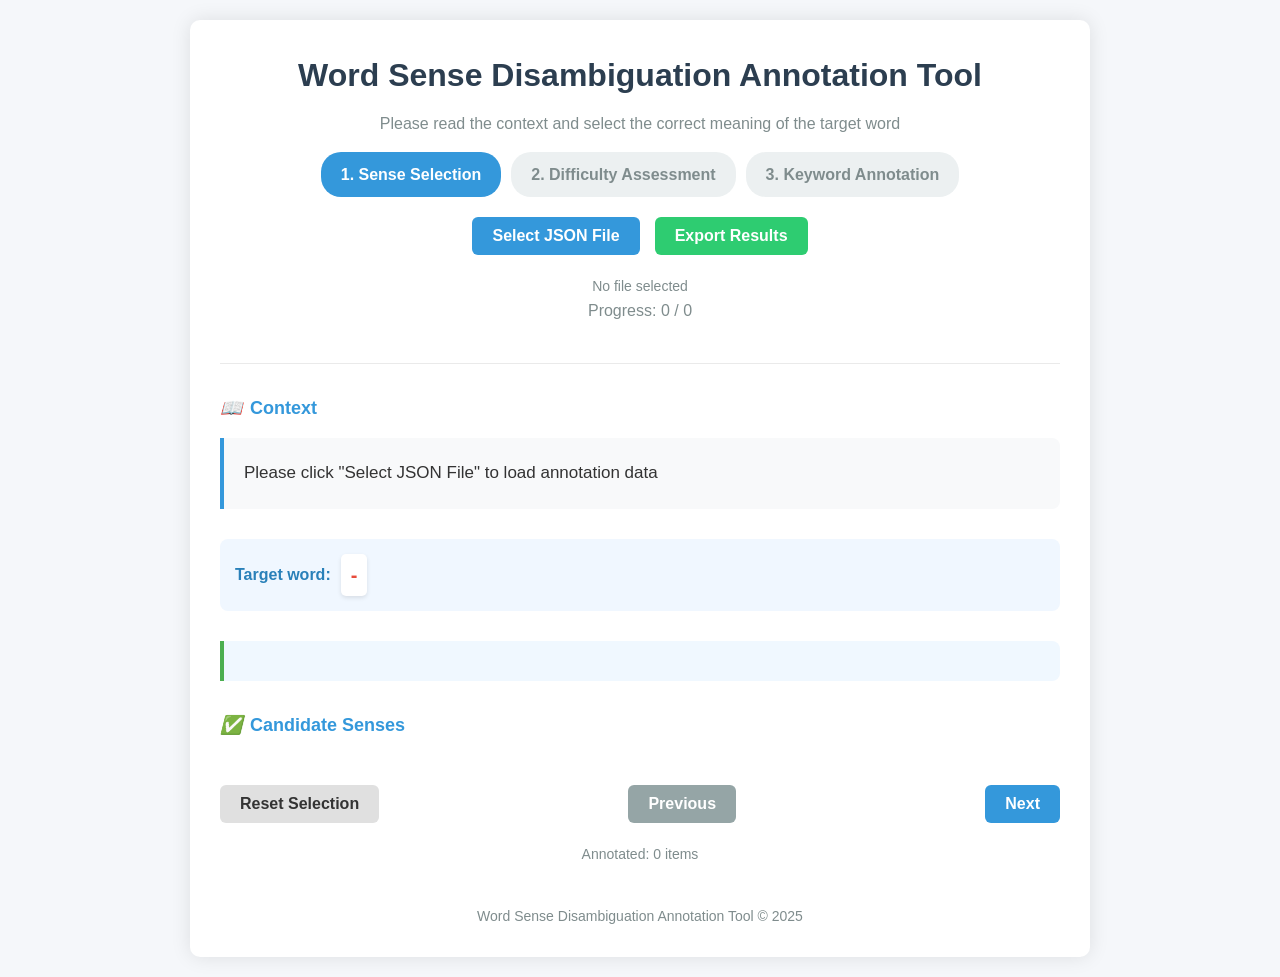
<file: annotation_interface/index.html>
<!DOCTYPE html>
<html lang="en">
<head>
    <meta charset="UTF-8">
    <meta name="viewport" content="width=device-width, initial-scale=1.0">
    <title>Word Sense Disambiguation Annotation Tool</title>
    <link rel="stylesheet" href="index.css">
</head>
<body>
    <div class="container">
        <header>
            <h1>Word Sense Disambiguation Annotation Tool</h1>
            <p class="description">Please read the context and select the correct meaning of the target word</p>
            
            <div class="stage-indicator">
                <div class="stage active" id="stage1">1. Sense Selection</div>
                <div class="stage" id="stage2">2. Difficulty Assessment</div>
                <div class="stage" id="stage3">3. Keyword Annotation</div>
            </div>
            
            <div class="data-controls">
                <input type="file" id="fileInput" accept=".json" style="display: none">
                <button id="loadDataBtn">Select JSON File</button>
                <button id="exportDataBtn">Export Results</button>
            </div>
            <div class="file-info" id="fileInfo">No file selected</div>
            
            <div class="progress">
                Progress: <span id="currentIndex">0</span> / <span id="totalItems">0</span>
            </div>
        </header>
        
        <!-- Stage 1: Sense Selection -->
        <div id="stage1-content">
            <div class="context-section">
                <h2 class="section-title">
                    <i>📖</i> Context
                </h2>
                <div class="context" id="context">
                    Please click "Select JSON File" to load annotation data
                </div>
            </div>
            
            <div class="target-section">
                <span class="target-label">Target word:</span>
                <span class="target-display" id="targetWord">-</span>
            </div>

            <!-- Options text display area -->
            <div class="options-text-display" id="optionsTextDisplay">
                <!-- Option text will be dynamically generated -->
            </div>

            <div class="options-section">
                <h2 class="section-title">
                    <i>✅</i> Candidate Senses
                </h2>
                <div class="options-grid" id="optionsContainer">
                    <!-- Options will be dynamically generated -->
                </div>
            </div>
        </div>
        
        <!-- Stage 2: Difficulty Assessment -->
        <div id="stage2-content" style="display: none;">
            <div class="difficulty-section">
                <h2 class="section-title">
                    <i>📊</i> Disambiguation Difficulty Assessment
                </h2>
                <div class="difficulty-options">
                    <div class="difficulty-option" data-level="1">
                        <div class="difficulty-level">1. Goblin</div>
                        <div class="difficulty-desc">This annotation does not require distinguishing between word senses or performing word sense disambiguation, e.g., only one candidate sense exists</div>
                    </div>
                    <div class="difficulty-option" data-level="2">
                        <div class="difficulty-level">2. Easy</div>
                        <div class="difficulty-desc">The answer can be selected immediately after reading the context, without re-reading or comparing options</div>
                    </div>
                    <div class="difficulty-option" data-level="3">
                        <div class="difficulty-level">3. Difficult</div>
                        <div class="difficulty-desc">The answer cannot be determined immediately after reading the context; requires additional thought, re-reading, or comparing candidate options</div>
                    </div>
                    <div class="difficulty-option" data-level="4">
                        <div class="difficulty-level">4. Impossible</div>
                        <div class="difficulty-desc">Cannot determine the answer, usually due to insufficient context information, ambiguous context, or multiple plausible answers because candidate senses are too similar</div>
                    </div>
                </div>
            </div>
        </div>
        
        <!-- Stage 3: Keyword Annotation -->
        <div id="stage3-content" style="display: none;">
            <div class="keywords-section">
                <h2 class="section-title">
                    <i>🔑</i> Keyword Annotation
                </h2>
                <div class="keywords-info">
                    Click words in the context to select the three most influential words for determining the target word's sense (order matters: earlier positions indicate higher importance)
                </div>
                <div class="context" id="context-keywords">
                    <!-- Clickable context will be dynamically generated -->
                </div>
                <div class="selected-keywords">
                    <div class="selected-keywords-title">Selected Keywords (<span id="selectedCount">0</span>/3):</div>
                    <div id="selectedKeywordsList"></div>
                </div>
            </div>
        </div>
        
        <div class="result" id="resultMessage"></div>
        
        <div class="actions">
            <button id="resetBtn">Reset Selection</button>
            <button id="prevBtn">Previous</button>
            <button id="nextBtn">Next</button>
            <button id="continueBtn" style="display: none;">Continue</button>
        </div>
        
        <div class="annotation-count">
            Annotated: <span id="annotationCount">0</span> items
        </div>
        
        <footer>
            <p>Word Sense Disambiguation Annotation Tool &copy; 2025</p>
        </footer>
    </div>
    <script src="index.js"></script>
</body>
</html>
</file>
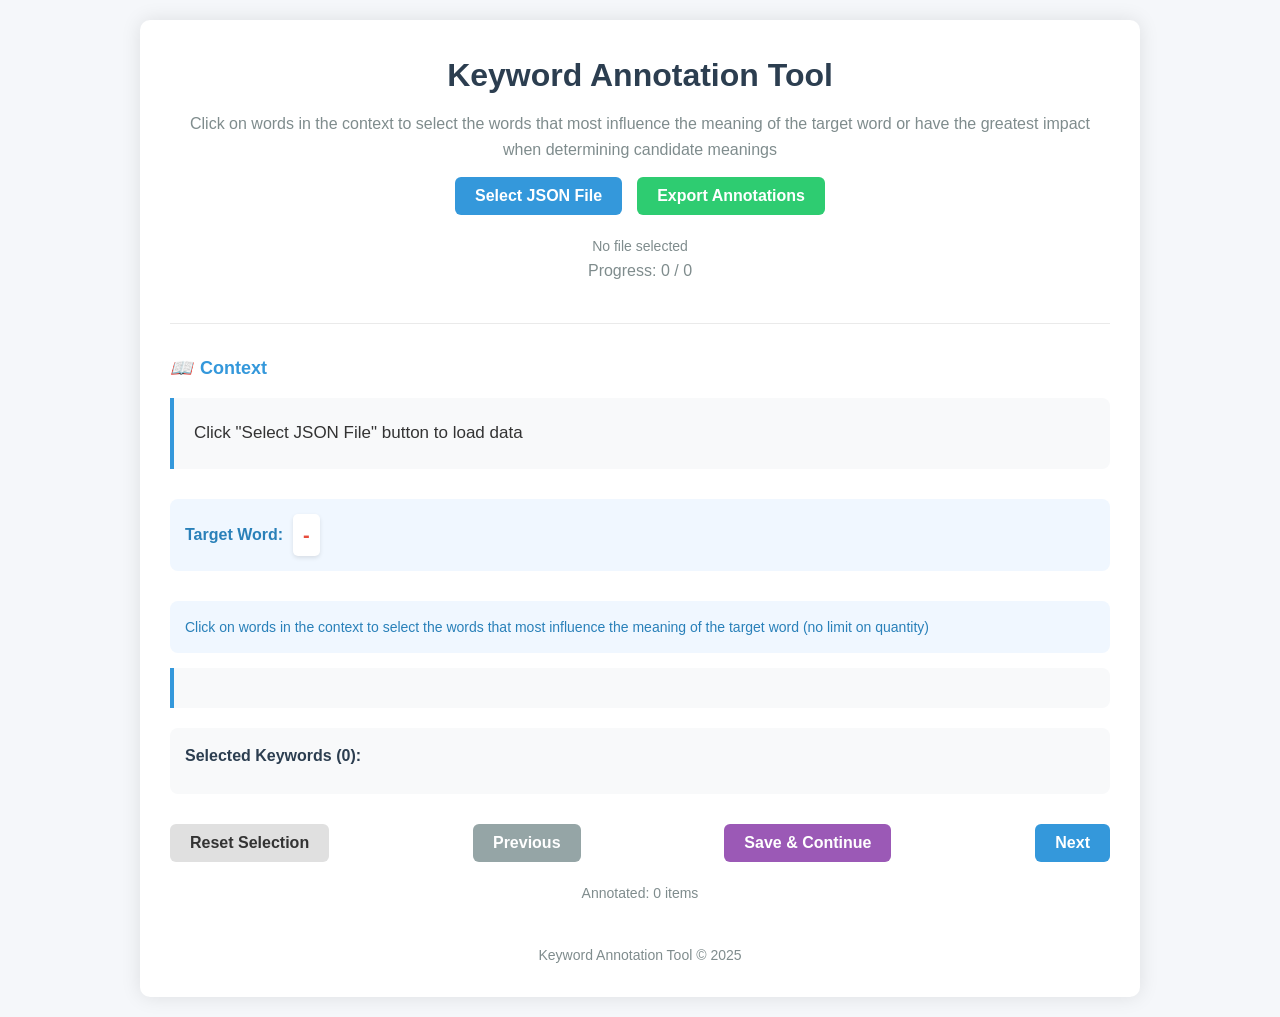
<file: annotation_interface/keyword_stage2.html>
<!DOCTYPE html>
<html lang="en">
<head>
    <meta charset="UTF-8">
    <meta name="viewport" content="width=device-width, initial-scale=1.0">
    <title>Keyword Annotation Tool</title>
    <style>
        * {
            box-sizing: border-box;
            margin: 0;
            padding: 0;
            font-family: 'Segoe UI', 'Microsoft YaHei', sans-serif;
        }
        
        body {
            background-color: #f5f7fa;
            color: #333;
            line-height: 1.6;
            padding: 20px;
        }
        
        .container {
            max-width: 1000px;
            margin: 0 auto;
            background-color: white;
            border-radius: 10px;
            box-shadow: 0 0 20px rgba(0, 0, 0, 0.1);
            padding: 30px;
        }
        
        header {
            text-align: center;
            margin-bottom: 30px;
            padding-bottom: 20px;
            border-bottom: 1px solid #eaeaea;
        }
        
        h1 {
            color: #2c3e50;
            margin-bottom: 10px;
        }
        
        .description {
            color: #7f8c8d;
            font-size: 16px;
            margin-bottom: 15px;
        }
        
        .data-controls {
            display: flex;
            justify-content: center;
            gap: 15px;
            margin-bottom: 20px;
            align-items: center;
        }
        
        button {
            padding: 10px 20px;
            border: none;
            border-radius: 6px;
            cursor: pointer;
            font-size: 16px;
            font-weight: bold;
            transition: all 0.3s ease;
        }
        
        #loadDataBtn {
            background-color: #3498db;
            color: white;
        }
        
        #loadDataBtn:hover {
            background-color: #2980b9;
        }
        
        #exportDataBtn {
            background-color: #2ecc71;
            color: white;
        }
        
        #exportDataBtn:hover {
            background-color: #27ae60;
        }
        
        .file-info {
            color: #7f8c8d;
            font-size: 14px;
        }
        
        .progress {
            text-align: center;
            margin-bottom: 20px;
            color: #7f8c8d;
        }
        
        .context-section {
            margin-bottom: 30px;
        }
        
        .section-title {
            font-size: 18px;
            color: #3498db;
            margin-bottom: 15px;
            display: flex;
            align-items: center;
        }
        
        .section-title i {
            margin-right: 8px;
        }
        
        .context {
            background-color: #f8f9fa;
            border-left: 4px solid #3498db;
            padding: 20px;
            border-radius: 0 8px 8px 0;
            line-height: 1.8;
            font-size: 17px;
            cursor: pointer;
        }
        
        .context-word {
            padding: 2px 4px;
            border-radius: 3px;
            transition: all 0.2s ease;
            display: inline-block;
            margin: 1px;
        }
        
        .context-word:hover {
            background-color: #e3f2fd;
        }
        
        .context-word.selected {
            background-color: #ffeb3b;
            font-weight: bold;
        }
        
        .target-word {
            background-color: #ffeb3b;
            padding: 2px 6px;
            border-radius: 4px;
            font-weight: bold;
            color: #333;
            box-shadow: 0 2px 4px rgba(0, 0, 0, 0.1);
        }
        
        .target-section {
            display: flex;
            align-items: center;
            margin-bottom: 30px;
            padding: 15px;
            background-color: #f0f7ff;
            border-radius: 8px;
        }
        
        .target-label {
            font-weight: bold;
            margin-right: 10px;
            color: #2980b9;
        }
        
        .target-display {
            font-size: 20px;
            font-weight: bold;
            color: #e74c3c;
            padding: 5px 10px;
            background-color: #fff;
            border-radius: 5px;
            box-shadow: 0 2px 4px rgba(0, 0, 0, 0.1);
        }
        
        .keywords-section {
            margin-bottom: 30px;
        }
        
        .keywords-info {
            background-color: #f0f7ff;
            padding: 15px;
            border-radius: 8px;
            margin-bottom: 15px;
            font-size: 14px;
            color: #2980b9;
        }
        
        .selected-keywords {
            margin-top: 20px;
            padding: 15px;
            background-color: #f8f9fa;
            border-radius: 8px;
        }
        
        .selected-keywords-title {
            font-weight: bold;
            margin-bottom: 10px;
            color: #2c3e50;
        }
        
        .keyword-tag {
            display: inline-block;
            background-color: #e1f5fe;
            color: #0288d1;
            padding: 5px 10px;
            border-radius: 20px;
            margin: 5px;
            font-size: 14px;
            cursor: pointer;
        }
        
        .keyword-tag:hover {
            background-color: #0288d1;
            color: white;
        }
        
        .actions {
            display: flex;
            justify-content: space-between;
            margin-top: 30px;
        }
        
        #resetBtn {
            background-color: #e0e0e0;
            color: #333;
        }
        
        #resetBtn:hover {
            background-color: #d0d0d0;
        }
        
        #prevBtn {
            background-color: #95a5a6;
            color: white;
        }
        
        #prevBtn:hover {
            background-color: #7f8c8d;
        }
        
        #nextBtn {
            background-color: #3498db;
            color: white;
        }
        
        #nextBtn:hover {
            background-color: #2980b9;
        }
        
        #saveBtn {
            background-color: #9b59b6;
            color: white;
        }
        
        #saveBtn:hover {
            background-color: #8e44ad;
        }
        
        .result {
            margin-top: 20px;
            padding: 15px;
            border-radius: 8px;
            display: none;
        }
        
        .result.success {
            background-color: #d4edda;
            color: #155724;
            border: 1px solid #c3e6cb;
            display: block;
        }
        
        .result.error {
            background-color: #f8d7da;
            color: #721c24;
            border: 1px solid #f5c6cb;
            display: block;
        }
        
        .annotation-count {
            text-align: center;
            margin-top: 20px;
            color: #7f8c8d;
            font-size: 14px;
        }
        
        footer {
            text-align: center;
            margin-top: 40px;
            color: #7f8c8d;
            font-size: 14px;
        }
        
        @media (max-width: 600px) {
            .actions {
                flex-direction: column;
                gap: 10px;
            }
            
            button {
                width: 100%;
            }
            
            .data-controls {
                flex-direction: column;
            }
        }
    </style>
</head>
<body>
    <div class="container">
        <header>
            <h1>Keyword Annotation Tool</h1>
            <p class="description">Click on words in the context to select the words that most influence the meaning of the target word or have the greatest impact when determining candidate meanings</p>
            
            <div class="data-controls">
                <input type="file" id="fileInput" accept=".json" style="display: none">
                <button id="loadDataBtn">Select JSON File</button>
                <button id="exportDataBtn">Export Annotations</button>
            </div>
            <div class="file-info" id="fileInfo">No file selected</div>
            
            <div class="progress">
                Progress: <span id="currentIndex">0</span> / <span id="totalItems">0</span>
            </div>
        </header>
        
        <div class="context-section">
            <h2 class="section-title">
                <i>📖</i> Context
            </h2>
            <div class="context" id="context">
                Click "Select JSON File" button to load data
            </div>
        </div>
        
        <div class="target-section">
            <span class="target-label">Target Word:</span>
            <span class="target-display" id="targetWord">-</span>
        </div>
        
        <div class="keywords-section">
            <div class="keywords-info">
                Click on words in the context to select the words that most influence the meaning of the target word (no limit on quantity)
            </div>
            <div class="context" id="context-keywords">
                <!-- Clickable context will be dynamically generated via JavaScript -->
            </div>
            <div class="selected-keywords">
                <div class="selected-keywords-title">Selected Keywords (<span id="selectedCount">0</span>):</div>
                <div id="selectedKeywordsList"></div>
            </div>
        </div>
        
        <div class="result" id="resultMessage"></div>
        
        <div class="actions">
            <button id="resetBtn">Reset Selection</button>
            <button id="prevBtn">Previous</button>
            <button id="saveBtn">Save & Continue</button>
            <button id="nextBtn">Next</button>
        </div>
        
        <div class="annotation-count">
            Annotated: <span id="annotationCount">0</span> items
        </div>
        
        <footer>
            <p>Keyword Annotation Tool &copy; 2025</p>
        </footer>
    </div>

    <script>
        // Annotation data
        let annotationData = [];
        let currentIndex = 0;
        let selectedKeywords = [];
        let annotationCount = 0;
        let currentFileName = '';

        // DOM elements
        const contextElement = document.getElementById('context');
        const targetWordElement = document.getElementById('targetWord');
        const resetBtn = document.getElementById('resetBtn');
        const prevBtn = document.getElementById('prevBtn');
        const nextBtn = document.getElementById('nextBtn');
        const saveBtn = document.getElementById('saveBtn');
        const loadDataBtn = document.getElementById('loadDataBtn');
        const exportDataBtn = document.getElementById('exportDataBtn');
        const resultMessage = document.getElementById('resultMessage');
        const annotationCountElement = document.getElementById('annotationCount');
        const currentIndexElement = document.getElementById('currentIndex');
        const totalItemsElement = document.getElementById('totalItems');
        const fileInput = document.getElementById('fileInput');
        const fileInfo = document.getElementById('fileInfo');
        const contextKeywordsElement = document.getElementById('context-keywords');
        const selectedKeywordsList = document.getElementById('selectedKeywordsList');
        const selectedCountElement = document.getElementById('selectedCount');

        // Initialize page
        function initializePage() {
            // Set event listeners
            resetBtn.addEventListener('click', resetSelection);
            prevBtn.addEventListener('click', showPreviousItem);
            nextBtn.addEventListener('click', showNextItem);
            saveBtn.addEventListener('click', saveAndContinue);
            loadDataBtn.addEventListener('click', loadData);
            exportDataBtn.addEventListener('click', exportData);
            fileInput.addEventListener('change', handleFileSelect);
            
            // Update annotation count
            updateAnnotationCount();
        }
        
        // Load data
        function loadData() {
            fileInput.click();
        }
        
        // Handle file selection
        function handleFileSelect(e) {
            const file = e.target.files[0];
            if (!file) return;
            
            currentFileName = file.name;
            fileInfo.textContent = `Selected file: ${file.name} (${(file.size / 1024).toFixed(2)} KB)`;
            
            const reader = new FileReader();
            reader.onload = function(e) {
                try {
                    const data = JSON.parse(e.target.result);
                    
                    // Validate data format
                    if (!Array.isArray(data)) {
                        throw new Error('Invalid data format: expected JSON array');
                    }
                    
                    annotationData = data.map(item => ({
                        ...item,
                        keywords: item.keywords || []
                    }));
                    
                    // Reset index
                    currentIndex = 0;
                    
                    // Update display
                    updateDisplay();
                    
                    showResult(`Data loaded successfully! ${annotationData.length} items`, 'success');
                } catch (error) {
                    showResult('File parsing error: ' + error.message, 'error');
                    console.error('Parsing error:', error);
                }
            };
            reader.onerror = function() {
                showResult('Failed to read file', 'error');
            };
            reader.readAsText(file);
        }
        
        // Update display
        function updateDisplay() {
            if (annotationData.length === 0) {
                contextElement.innerHTML = 'Click "Select JSON File" button to load data';
                targetWordElement.textContent = '-';
                currentIndexElement.textContent = '0';
                totalItemsElement.textContent = '0';
                return;
            }
            
            const currentItem = annotationData[currentIndex];
            
            // Set context with highlighted target word
            const highlightedContext = currentItem.context.replace(
                new RegExp(currentItem.target, 'g'), 
                `<span class="target-word">${currentItem.target}</span>`
            );
            contextElement.innerHTML = highlightedContext;
            
            // Set target word
            targetWordElement.textContent = currentItem.target;
            
            // Create clickable context
            createClickableContext();
            
            // Restore selected keywords
            selectedKeywords = currentItem.keywords || [];
            updateSelectedKeywordsDisplay();
            
            // Update progress
            currentIndexElement.textContent = currentIndex + 1;
            totalItemsElement.textContent = annotationData.length;
            
            // Update button states
            prevBtn.disabled = currentIndex === 0;
            nextBtn.disabled = currentIndex === annotationData.length - 1;
        }
        
        // Select keyword
        function selectKeyword(word) {
            // If already selected, deselect it
            if (selectedKeywords.includes(word)) {
                selectedKeywords = selectedKeywords.filter(w => w !== word);
                updateSelectedKeywordsDisplay();
                return;
            }
            
            // Add keyword (no quantity limit)
            selectedKeywords.push(word);
            updateSelectedKeywordsDisplay();
        }
        
        // Update selected keywords display
        function updateSelectedKeywordsDisplay() {
            selectedKeywordsList.innerHTML = '';
            selectedCountElement.textContent = selectedKeywords.length;
            
            selectedKeywords.forEach(word => {
                const keywordTag = document.createElement('span');
                keywordTag.className = 'keyword-tag';
                keywordTag.textContent = word;
                keywordTag.addEventListener('click', () => removeKeyword(word));
                selectedKeywordsList.appendChild(keywordTag);
            });
        }
        
        // Remove keyword
        function removeKeyword(word) {
            selectedKeywords = selectedKeywords.filter(w => w !== word);
            updateSelectedKeywordsDisplay();
            updateContextKeywordsSelection();
        }
        
        // Create clickable context
        function createClickableContext() {
            const currentItem = annotationData[currentIndex];
            // Use more precise word segmentation, preserving punctuation
            const words = currentItem.context.split(/(\s+|[.,!?;:])/).filter(word => word.trim() !== '');
            
            contextKeywordsElement.innerHTML = '';
            
            words.forEach(word => {
                if (word.trim() === '') {
                    contextKeywordsElement.innerHTML += word;
                } else {
                    const isTarget = word === currentItem.target;
                    const isSelected = selectedKeywords.includes(word);
                    const wordElement = document.createElement('span');
                    wordElement.className = `context-word ${isTarget ? 'target-word' : ''} ${isSelected ? 'selected' : ''}`;
                    wordElement.textContent = word;
                    
                    if (!isTarget && !/[.,!?;:\s]/.test(word)) {
                        wordElement.style.cursor = 'pointer';
                        wordElement.addEventListener('click', () => selectKeyword(word));
                    } else {
                        wordElement.style.cursor = 'default';
                    }
                    
                    contextKeywordsElement.appendChild(wordElement);
                    
                    // Add space (except for punctuation)
                    if (!/[.,!?;:]$/.test(word)) {
                        contextKeywordsElement.appendChild(document.createTextNode(' '));
                    }
                }
            });
        }
        
        // Update keyword selection in context
        function updateContextKeywordsSelection() {
            const words = contextKeywordsElement.querySelectorAll('.context-word');
            words.forEach(wordElement => {
                const word = wordElement.textContent.trim();
                if (selectedKeywords.includes(word)) {
                    wordElement.classList.add('selected');
                } else {
                    wordElement.classList.remove('selected');
                }
            });
        }
        
        // Reset selection
        function resetSelection() {
            selectedKeywords = [];
            updateSelectedKeywordsDisplay();
            updateContextKeywordsSelection();
            
            resultMessage.className = 'result';
            resultMessage.style.display = 'none';
        }
        
        // Save and continue
        function saveAndContinue() {
            // Save keyword selection
            annotationData[currentIndex].keywords = [...selectedKeywords];
            
            // Update annotation count (count if there are any selections)
            if (selectedKeywords.length > 0) {
                updateAnnotationCount();
            }
            
            // Automatically go to next
            if (currentIndex < annotationData.length - 1) {
                currentIndex++;
                updateDisplay();
                showResult('Saved, moving to next item', 'success');
            } else {
                showResult('All data has been annotated!', 'success');
            }
        }
        
        // Show previous item
        function showPreviousItem() {
            if (currentIndex > 0) {
                // Save current data first
                annotationData[currentIndex].keywords = [...selectedKeywords];
                
                currentIndex--;
                updateDisplay();
            }
        }
        
        // Show next item
        function showNextItem() {
            if (currentIndex < annotationData.length - 1) {
                // Save current data first
                annotationData[currentIndex].keywords = [...selectedKeywords];
                
                currentIndex++;
                updateDisplay();
            }
        }
        
        // Export data
        function exportData() {
            if (annotationData.length === 0) {
                showResult('No data to export', 'error');
                return;
            }
            
            // Ensure current data is saved
            annotationData[currentIndex].keywords = [...selectedKeywords];
            
            // Create data copy
            const exportData = JSON.parse(JSON.stringify(annotationData));
            
            // Create Blob object
            const blob = new Blob([JSON.stringify(exportData, null, 2)], { type: 'application/json' });
            
            // Create download link
            const url = URL.createObjectURL(blob);
            const a = document.createElement('a');
            a.href = url;
            a.download = currentFileName ? `keywords_annotated_${currentFileName}` : 'keywords_annotated_data.json';
            document.body.appendChild(a);
            a.click();
            
            // Cleanup
            setTimeout(() => {
                document.body.removeChild(a);
                URL.revokeObjectURL(url);
            }, 0);
            
            showResult('Data exported successfully!', 'success');
        }
        
        // Show result message
        function showResult(message, type) {
            resultMessage.textContent = message;
            resultMessage.className = `result ${type}`;
            resultMessage.style.display = 'block';
            
            // Auto-hide success messages after 3 seconds
            if (type === 'success') {
                setTimeout(() => {
                    resultMessage.style.display = 'none';
                }, 3000);
            }
        }
        
        // Update annotation count
        function updateAnnotationCount() {
            if (annotationData.length === 0) {
                annotationCount = 0;
            } else {
                annotationCount = annotationData.filter(item => 
                    item.keywords && item.keywords.length > 0
                ).length;
            }
            annotationCountElement.textContent = annotationCount;
        }
        
        // Initialize page
        initializePage();
    </script>
</body>
</html>
</file>
<file: annotation_interface/index.css>
* {
            box-sizing: border-box;
            margin: 0;
            padding: 0;
            font-family: 'Segoe UI', 'Microsoft YaHei', sans-serif;
        }
        
        body {
            background-color: #f5f7fa;
            color: #333;
            line-height: 1.6;
            padding: 20px;
        }
        
        .container {
            max-width: 900px;
            margin: 0 auto;
            background-color: white;
            border-radius: 10px;
            box-shadow: 0 0 20px rgba(0, 0, 0, 0.1);
            padding: 30px;
        }
        
        header {
            text-align: center;
            margin-bottom: 30px;
            padding-bottom: 20px;
            border-bottom: 1px solid #eaeaea;
        }
        
        h1 {
            color: #2c3e50;
            margin-bottom: 10px;
        }
        
        .description {
            color: #7f8c8d;
            font-size: 16px;
            margin-bottom: 15px;
        }
        
        .data-controls {
            display: flex;
            justify-content: center;
            gap: 15px;
            margin-bottom: 20px;
            align-items: center;
        }
        
        button {
            padding: 10px 20px;
            border: none;
            border-radius: 6px;
            cursor: pointer;
            font-size: 16px;
            font-weight: bold;
            transition: all 0.3s ease;
        }
        
        #loadDataBtn {
            background-color: #3498db;
            color: white;
        }
        
        #loadDataBtn:hover {
            background-color: #2980b9;
        }
        
        #exportDataBtn {
            background-color: #2ecc71;
            color: white;
        }
        
        #exportDataBtn:hover {
            background-color: #27ae60;
        }
        
        .file-info {
            color: #7f8c8d;
            font-size: 14px;
        }
        
        .progress {
            text-align: center;
            margin-bottom: 20px;
            color: #7f8c8d;
        }
        
        .context-section {
            margin-bottom: 30px;
        }
        
        .section-title {
            font-size: 18px;
            color: #3498db;
            margin-bottom: 15px;
            display: flex;
            align-items: center;
        }
        
        .section-title i {
            margin-right: 8px;
        }
        
        .context {
            background-color: #f8f9fa;
            border-left: 4px solid #3498db;
            padding: 20px;
            border-radius: 0 8px 8px 0;
            line-height: 1.8;
            font-size: 17px;
            cursor: pointer;
        }
        
        .context-word {
            padding: 2px 4px;
            border-radius: 3px;
            transition: all 0.2s ease;
            display: inline-block;
            margin: 1px;
        }
        
        .context-word:hover {
            background-color: #e3f2fd;
        }
        
        .context-word.selected {
            background-color: #ffeb3b;
            font-weight: bold;
        }
        
        .target-word {
            background-color: #ffeb3b;
            padding: 2px 6px;
            border-radius: 4px;
            font-weight: bold;
            color: #333;
            box-shadow: 0 2px 4px rgba(0, 0, 0, 0.1);
        }
        
        .target-section {
            display: flex;
            align-items: center;
            margin-bottom: 30px;
            padding: 15px;
            background-color: #f0f7ff;
            border-radius: 8px;
        }
        
        .target-label {
            font-weight: bold;
            margin-right: 10px;
            color: #2980b9;
        }
        
        .target-display {
            font-size: 20px;
            font-weight: bold;
            color: #e74c3c;
            padding: 5px 10px;
            background-color: #fff;
            border-radius: 5px;
            box-shadow: 0 2px 4px rgba(0, 0, 0, 0.1);
        }
        
        .options-text-display {
            background-color: #f0f8ff;
            border-left: 4px solid #4CAF50;
            padding: 20px;
            border-radius: 0 8px 8px 0;
            margin-bottom: 30px;
            line-height: 1.8;
            font-size: 16px;
        }

        .options-text-title {
            font-weight: bold;
            color: #2c3e50;
            margin-bottom: 10px;
            display: flex;
            align-items: center;
            font-size: 17px;
        }

        .options-text-title i {
            margin-right: 8px;
            color: #4CAF50;
        }

        .option-item {
            margin-bottom: 8px;
            padding: 8px 12px;
            background-color: #fff;
            border-radius: 6px;
            border: 1px solid #e0e0e0;
            transition: all 0.2s ease;
        }

        .option-item:hover {
            background-color: #f9f9f9;
            border-color: #3498db;
        }

        .option-number-circle {
            display: inline-block;
            width: 24px;
            height: 24px;
            line-height: 24px;
            background-color: #3498db;
            color: white;
            border-radius: 50%;
            text-align: center;
            margin-right: 10px;
            font-weight: bold;
            font-size: 14px;
        }

        .option-text-content {
            display: inline;
            color: #333;
        }

        .options-section {
            margin-bottom: 30px;
        }
        
        .options-grid {
            display: grid;
            grid-template-columns: repeat(auto-fit, minmax(200px, 1fr));
            gap: 15px;
        }
        
        .option {
            background-color: #f8f9fa;
            border: 2px solid #e0e0e0;
            border-radius: 8px;
            padding: 15px;
            cursor: pointer;
            transition: all 0.3s ease;
            text-align: center;
        }
        
        .option:hover {
            border-color: #3498db;
            transform: translateY(-2px);
            box-shadow: 0 4px 8px rgba(0, 0, 0, 0.1);
        }
        
        .option.selected {
            background-color: #e1f5fe;
            border-color: #0288d1;
            box-shadow: 0 4px 8px rgba(2, 136, 209, 0.2);
        }
        
        .option-number {
            display: inline-block;
            width: 30px;
            height: 30px;
            line-height: 30px;
            background-color: #3498db;
            color: white;
            border-radius: 50%;
            margin-bottom: 10px;
            font-weight: bold;
        }
        
        .option.selected .option-number {
            background-color: #0288d1;
        }
        
        .option-text {
            font-size: 16px;
        }
        
        .difficulty-section {
            margin-bottom: 30px;
        }
        
        .difficulty-options {
            display: grid;
            grid-template-columns: repeat(auto-fit, minmax(200px, 1fr));
            gap: 15px;
        }
        
        .difficulty-option {
            background-color: #f8f9fa;
            border: 2px solid #e0e0e0;
            border-radius: 8px;
            padding: 20px;
            cursor: pointer;
            transition: all 0.3s ease;
            text-align: center;
        }
        
        .difficulty-option:hover {
            border-color: #3498db;
            transform: translateY(-2px);
            box-shadow: 0 4px 8px rgba(0, 0, 0, 0.1);
        }
        
        .difficulty-option.selected {
            background-color: #e1f5fe;
            border-color: #0288d1;
            box-shadow: 0 4px 8px rgba(2, 136, 209, 0.2);
        }
        
        .difficulty-level {
            font-size: 18px;
            font-weight: bold;
            margin-bottom: 10px;
            color: #2c3e50;
        }
        
        .difficulty-desc {
            font-size: 14px;
            color: #7f8c8d;
        }
        
        .keywords-section {
            margin-bottom: 30px;
        }
        
        .keywords-info {
            background-color: #f0f7ff;
            padding: 15px;
            border-radius: 8px;
            margin-bottom: 15px;
            font-size: 14px;
            color: #2980b9;
        }
        
        .selected-keywords {
            margin-top: 20px;
            padding: 15px;
            background-color: #f8f9fa;
            border-radius: 8px;
        }
        
        .selected-keywords-title {
            font-weight: bold;
            margin-bottom: 10px;
            color: #2c3e50;
        }
        
        .keyword-tag {
            display: inline-block;
            background-color: #e1f5fe;
            color: #0288d1;
            padding: 5px 10px;
            border-radius: 20px;
            margin: 5px;
            font-size: 14px;
        }
        
        .keyword-tag .remove {
            margin-left: 5px;
            cursor: pointer;
            font-weight: bold;
        }
        
        .actions {
            display: flex;
            justify-content: space-between;
            margin-top: 30px;
        }
        
        #resetBtn {
            background-color: #e0e0e0;
            color: #333;
        }
        
        #resetBtn:hover {
            background-color: #d0d0d0;
        }
        
        #prevBtn {
            background-color: #95a5a6;
            color: white;
        }
        
        #prevBtn:hover {
            background-color: #7f8c8d;
        }
        
        #nextBtn {
            background-color: #3498db;
            color: white;
        }
        
        #nextBtn:hover {
            background-color: #2980b9;
        }
        
        #continueBtn {
            background-color: #9b59b6;
            color: white;
        }
        
        #continueBtn:hover {
            background-color: #8e44ad;
        }
        
        .result {
            margin-top: 20px;
            padding: 15px;
            border-radius: 8px;
            display: none;
        }
        
        .result.success {
            background-color: #d4edda;
            color: #155724;
            border: 1px solid #c3e6cb;
            display: block;
        }
        
        .result.error {
            background-color: #f8d7da;
            color: #721c24;
            border: 1px solid #f5c6cb;
            display: block;
        }
        
        .annotation-count {
            text-align: center;
            margin-top: 20px;
            color: #7f8c8d;
            font-size: 14px;
        }
        
        footer {
            text-align: center;
            margin-top: 40px;
            color: #7f8c8d;
            font-size: 14px;
        }
        
        .stage-indicator {
            display: flex;
            justify-content: center;
            margin-bottom: 20px;
        }
        
        .stage {
            padding: 10px 20px;
            margin: 0 5px;
            border-radius: 20px;
            background-color: #ecf0f1;
            color: #7f8c8d;
            font-weight: bold;
        }
        
        .stage.active {
            background-color: #3498db;
            color: white;
        }
        
        @media (max-width: 600px) {
            .options-grid, .difficulty-options {
                grid-template-columns: 1fr;
            }
            
            .actions {
                flex-direction: column;
                gap: 10px;
            }
            
            button {
                width: 100%;
            }
            
            .data-controls {
                flex-direction: column;
            }
            
            .stage-indicator {
                flex-direction: column;
                align-items: center;
            }
            
            .stage {
                margin-bottom: 5px;
                width: 100%;
                text-align: center;
            }
        }
</file>
